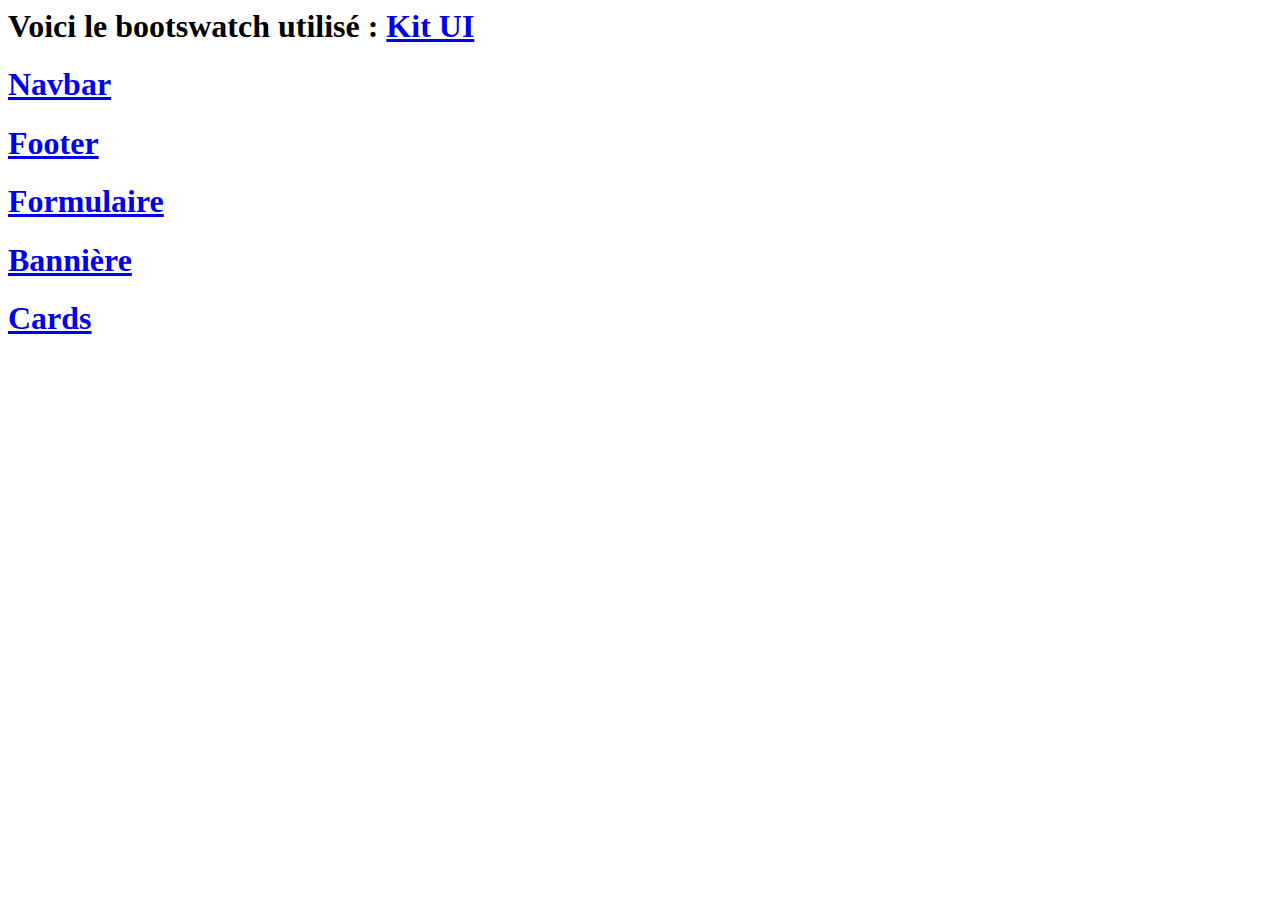
<file: index.html>
<html>
    <head>

    </head>
    <body>
        <h1>Voici le bootswatch utilisé : <a href="https://bootswatch.com/superhero/"> Kit UI</a> </h1>
        <h1> <a href="navbar.html">Navbar </a></h1>
        <h1> <a href="footer.html">Footer </a></h1>
        <h1> <a href="form.html">Formulaire </a></h1>
        <h1> <a href="banner.html">Bannière </a></h1>
        <h1> <a href="cards.html">Cards </a></h1>
    </body>
</html>
</file>
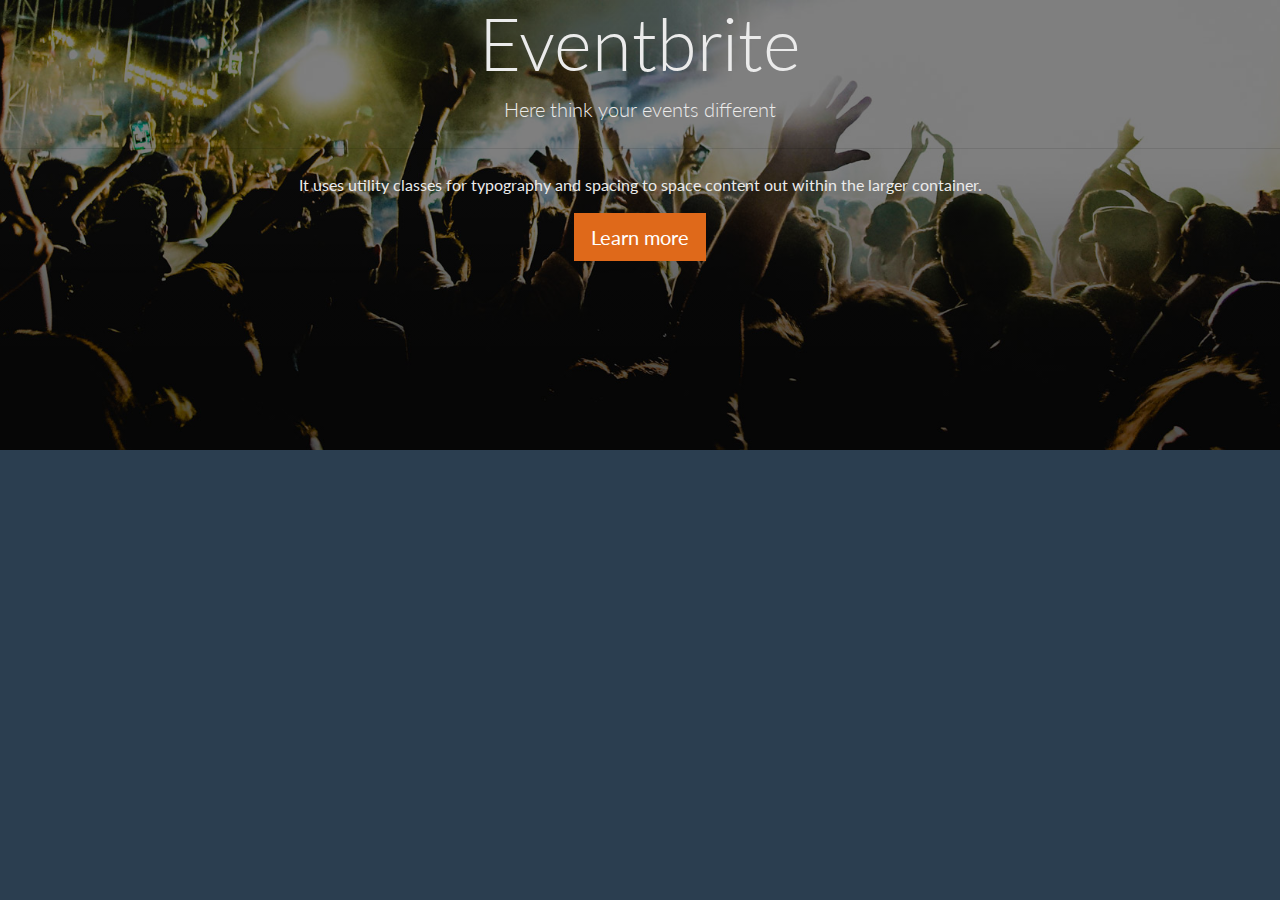
<file: banner.html>
<html>
    <head>
        <link rel="stylesheet" href="style.css">
    </head>
    <body>
        <!-- <div class="hero-image">
            <div class="page-header">
              <h1 class="display-3">Eventbrite</h1>
              <p>Think your event different</p>
              <button>clic here </button>
            </div>
        </div> -->
        <div class="bs-docs-section">
            <div class="hero-image">
            <div class="row">
              <div class="col-lg-12">
                
                <div class="bs-component">
                  
                    <h1 class="display-3" style="text-align: center;">Eventbrite</h1>
                    <p class="lead" style="text-align: center;">Here think your events different</p>
                    <hr class="my-4" style="text-align: center;">
                    <p style="text-align: center;"> It uses utility classes for typography and spacing to space content out within the larger container.</p>
                    <p class="lead" style="text-align: center;">
                      <a class="btn btn-primary btn-lg" href="#" role="button" >Learn more</a>
                    </p>
                  
                </div>
              </div>
              </div>
            </div>
    
    </body>
</html>
</file>
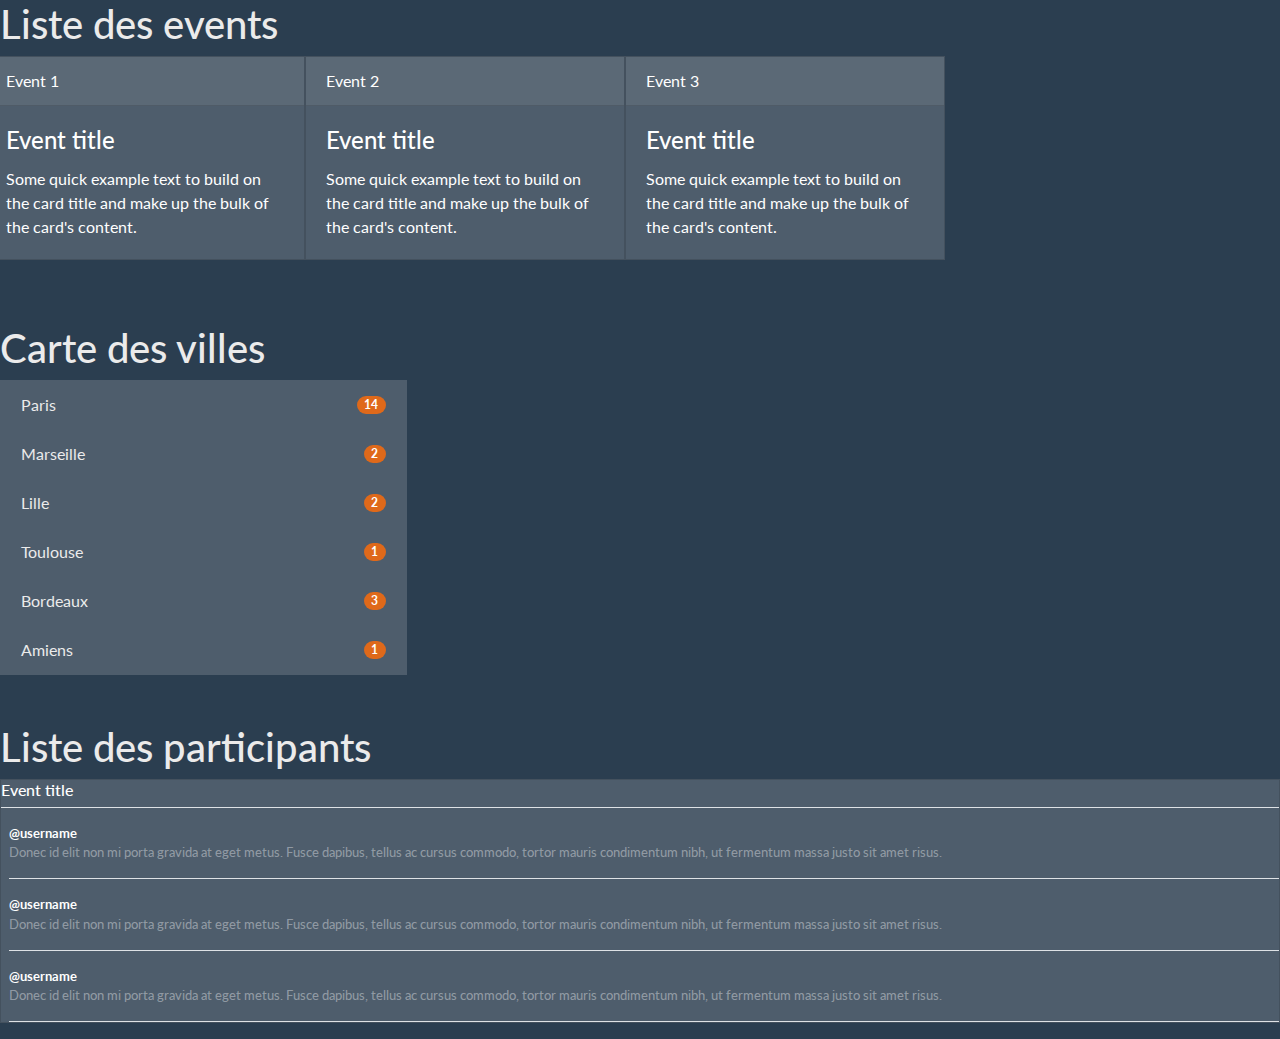
<file: cards.html>
<html>
    <head>
        <link rel="stylesheet" href="style.css">
    </head>
    <body>
        <h1>Liste des events</h1>
        <div class="row">
        <div class="card text-white bg-secondary mb-3" style="max-width: 20rem;">
            <div class="card-header">Event 1</div>
            <div class="card-body">
              <h4 class="card-title">Event title</h4>
              <p class="card-text">Some quick example text to build on the card title and make up the bulk of the card's content.</p>
            </div>
          </div>
          <div class="card text-white bg-secondary mb-3" style="max-width: 20rem;">
            <div class="card-header">Event 2</div>
            <div class="card-body">
              <h4 class="card-title">Event title</h4>
              <p class="card-text">Some quick example text to build on the card title and make up the bulk of the card's content.</p>
            </div>
          </div>
          <div class="card text-white bg-secondary mb-3" style="max-width: 20rem;">
            <div class="card-header">Event 3</div>
            <div class="card-body">
              <h4 class="card-title">Event title</h4>
              <p class="card-text">Some quick example text to build on the card title and make up the bulk of the card's content.</p>
            </div>
          </div>
        </div>
        <br><br>
        <h1>Carte des villes</h1>
        <div class="row">
            <div class="col-lg-4">
              <div class="bs-component">
                <ul class="list-group">
                  <li class="list-group-item d-flex justify-content-between align-items-center">
                    Paris
                    <span class="badge badge-primary badge-pill">14</span>
                  </li>
                  <li class="list-group-item d-flex justify-content-between align-items-center">
                    Marseille
                    <span class="badge badge-primary badge-pill">2</span>
                  </li>
                  <li class="list-group-item d-flex justify-content-between align-items-center">
                    Lille
                    <span class="badge badge-primary badge-pill">2</span>
                  </li>
                  <li class="list-group-item d-flex justify-content-between align-items-center">
                    Toulouse
                    <span class="badge badge-primary badge-pill">1</span>
                  </li>
                  <li class="list-group-item d-flex justify-content-between align-items-center">
                    Bordeaux
                    <span class="badge badge-primary badge-pill">3</span>
                  </li>
                  <li class="list-group-item d-flex justify-content-between align-items-center">
                    Amiens
                    <span class="badge badge-primary badge-pill">1</span>
                  </li>
                </ul>
              </div>
            </div>
        </div>
        <br><br>
        <h1>Liste des participants</h1>
        <div class="card text-white bg-secondary mb-3" style="max-width: 100rem;">
            <h6 class="border-bottom border-gray pb-2 mb-0">Event title</h6>
            <div class="media text-muted pt-3">
              <img data-src="holder.js/32x32?theme=thumb&bg=e83e8c&fg=e83e8c&size=1" alt="" class="mr-2 rounded">
              <p class="media-body pb-3 mb-0 small lh-125 border-bottom border-gray">
                <strong class="d-block text-white">@username</strong>
                  Donec id elit non mi porta gravida at eget metus. Fusce dapibus, tellus ac cursus commodo, tortor mauris condimentum nibh, ut fermentum massa justo sit amet risus.
              </p>
            </div>
            <div class="media text-muted pt-3">
              <img data-src="holder.js/32x32?theme=thumb&bg=e83e8c&fg=e83e8c&size=1" alt="" class="mr-2 rounded">
              <p class="media-body pb-3 mb-0 small lh-125 border-bottom border-gray">
                <strong class="d-block text-white">@username</strong>
                Donec id elit non mi porta gravida at eget metus. Fusce dapibus, tellus ac cursus commodo, tortor mauris condimentum nibh, ut fermentum massa justo sit amet risus.
              </p>
            </div>
            <div class="media text-muted pt-3">
              <img data-src="holder.js/32x32?theme=thumb&bg=6f42c1&fg=6f42c1&size=1" alt="" class="mr-2 rounded">
              <p class="media-body pb-3 mb-0 small lh-125 border-bottom border-gray">
                <strong class="d-block text-white">@username</strong>
                Donec id elit non mi porta gravida at eget metus. Fusce dapibus, tellus ac cursus commodo, tortor mauris condimentum nibh, ut fermentum massa justo sit amet risus.
              </p>
            </div>
    </body>
</html>
</file>
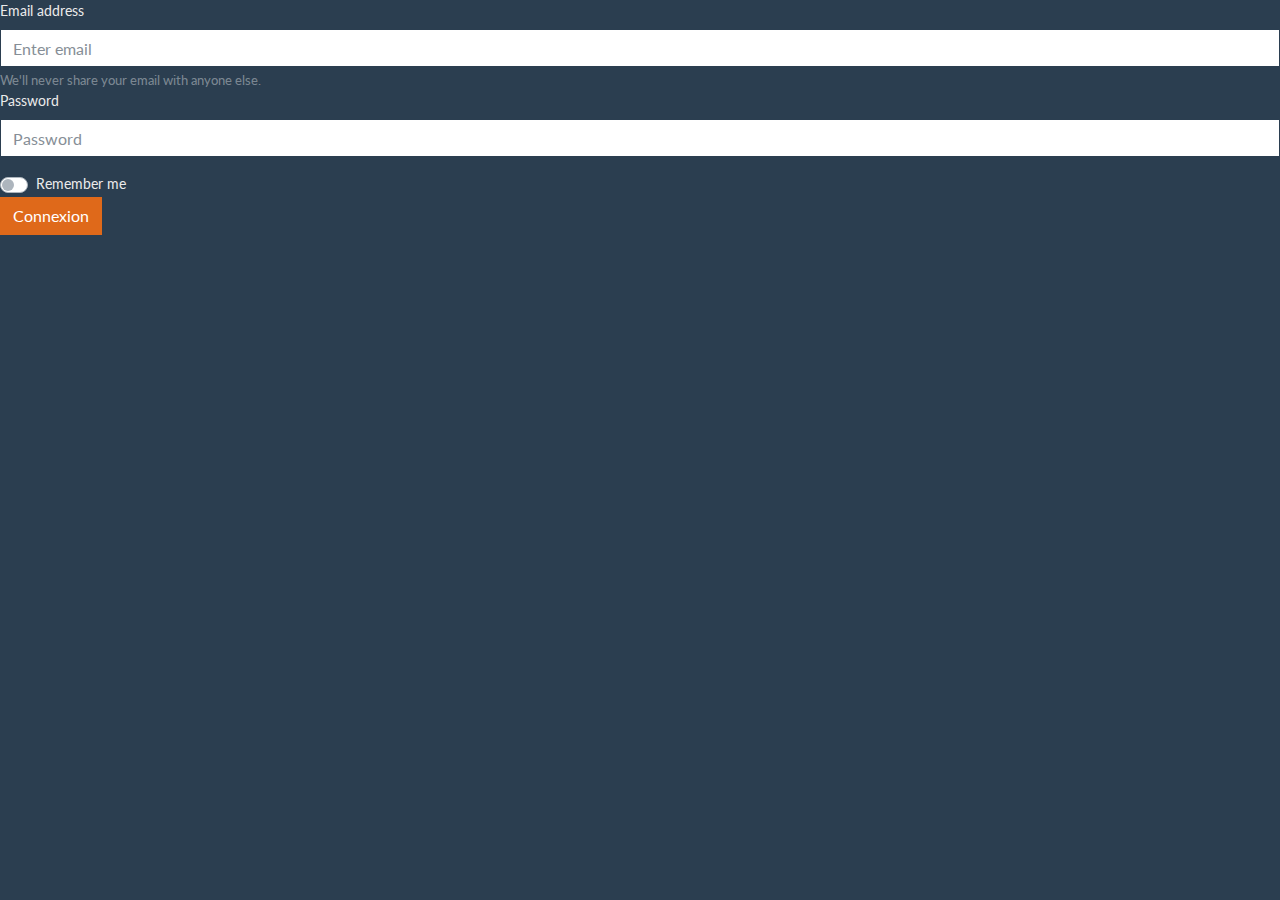
<file: connexion.html>
<html>
    <head>
        <link rel="stylesheet" href="style.css">
    </head>
    <body>
        <label for="exampleInputEmail1">Email address</label>
            <input type="email" class="form-control" id="exampleInputEmail1" aria-describedby="emailHelp" placeholder="Enter email">
            <small id="emailHelp" class="form-text text-muted">We'll never share your email with anyone else.</small>
          </div>
          <div class="form-group">
            <label for="exampleInputPassword1">Password</label>
            <input type="password" class="form-control" id="exampleInputPassword1" placeholder="Password">
          </div>
          <div class="custom-control custom-switch">
            <input type="checkbox" class="custom-control-input" id="customSwitch1" >
            <label class="custom-control-label" for="customSwitch1">Remember me</label>
          </div>
          <button type="submit" class="btn btn-primary">Connexion</button>
    </body>
    </body>
</html>
</file>
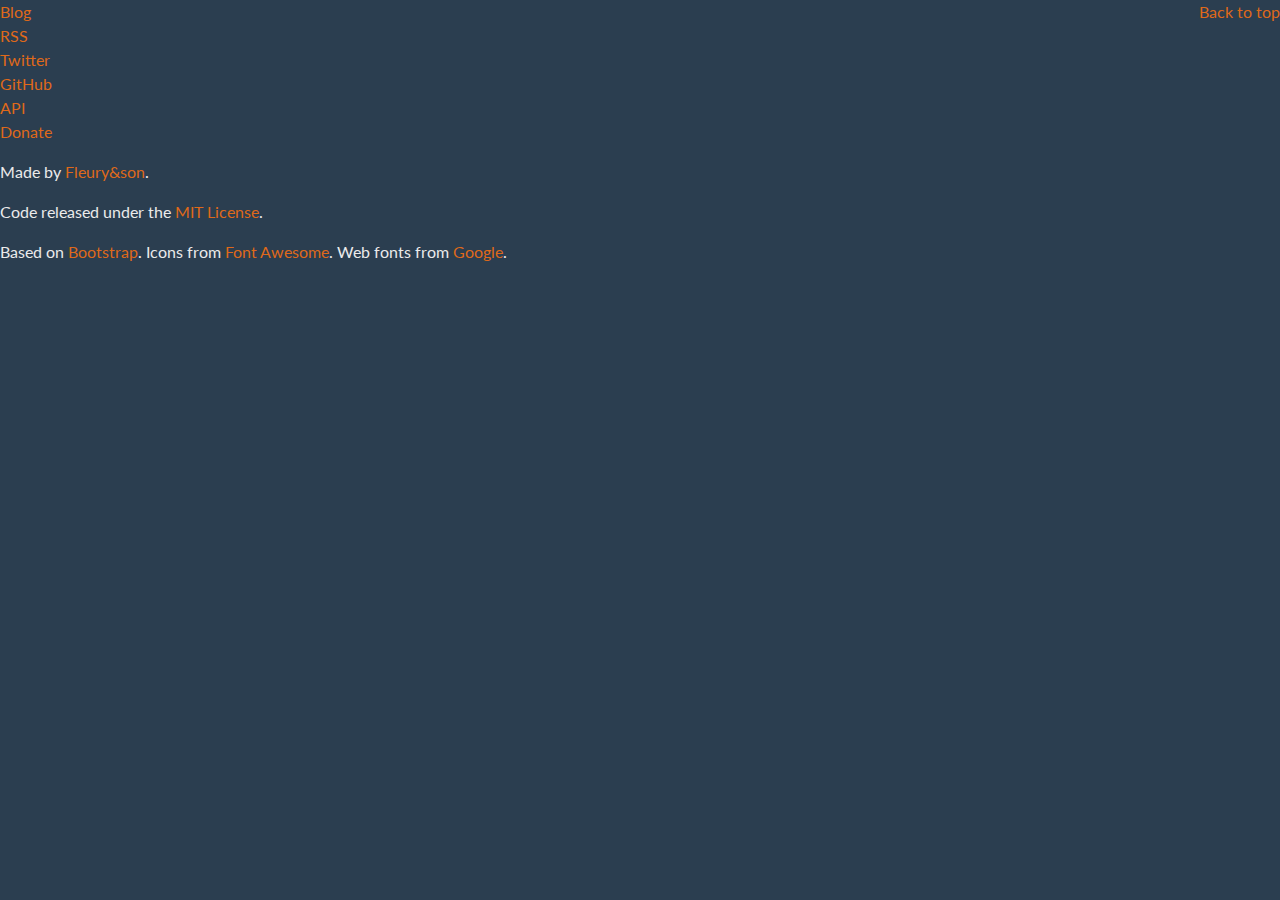
<file: footer.html>
<html>
    <head>
        <link rel="stylesheet" href="style.css">
    </head>
    <body>
        <footer id="footer">
            <div class="row">
              <div class="col-lg-12">
                <ul class="list-unstyled">
                  <li class="float-lg-right"><a href="#top">Back to top</a></li>
                  <li><a href="https://blog.bootswatch.com/">Blog</a></li>
                  <li><a href="https://blog.bootswatch.com/rss/">RSS</a></li>
                  <li><a href="https://twitter.com/bootswatch">Twitter</a></li>
                  <li><a href="https://github.com/thomaspark/bootswatch">GitHub</a></li>
                  <li><a href="../help/#api">API</a></li>
                  <li><a href="../help/#donate">Donate</a></li>
                </ul>
                <p>Made by <a href="#">Fleury&son</a>.</p>
                <p>Code released under the <a href="#">MIT License</a>.</p>
                <p>Based on <a href="https://getbootstrap.com/" rel="nofollow">Bootstrap</a>. Icons from <a href="https://fontawesome.com/" rel="nofollow">Font Awesome</a>. Web fonts from <a href="https://fonts.google.com/" rel="nofollow">Google</a>.</p>
    
              </div>
            </div>
          </footer>
    </body>
</html>
</file>
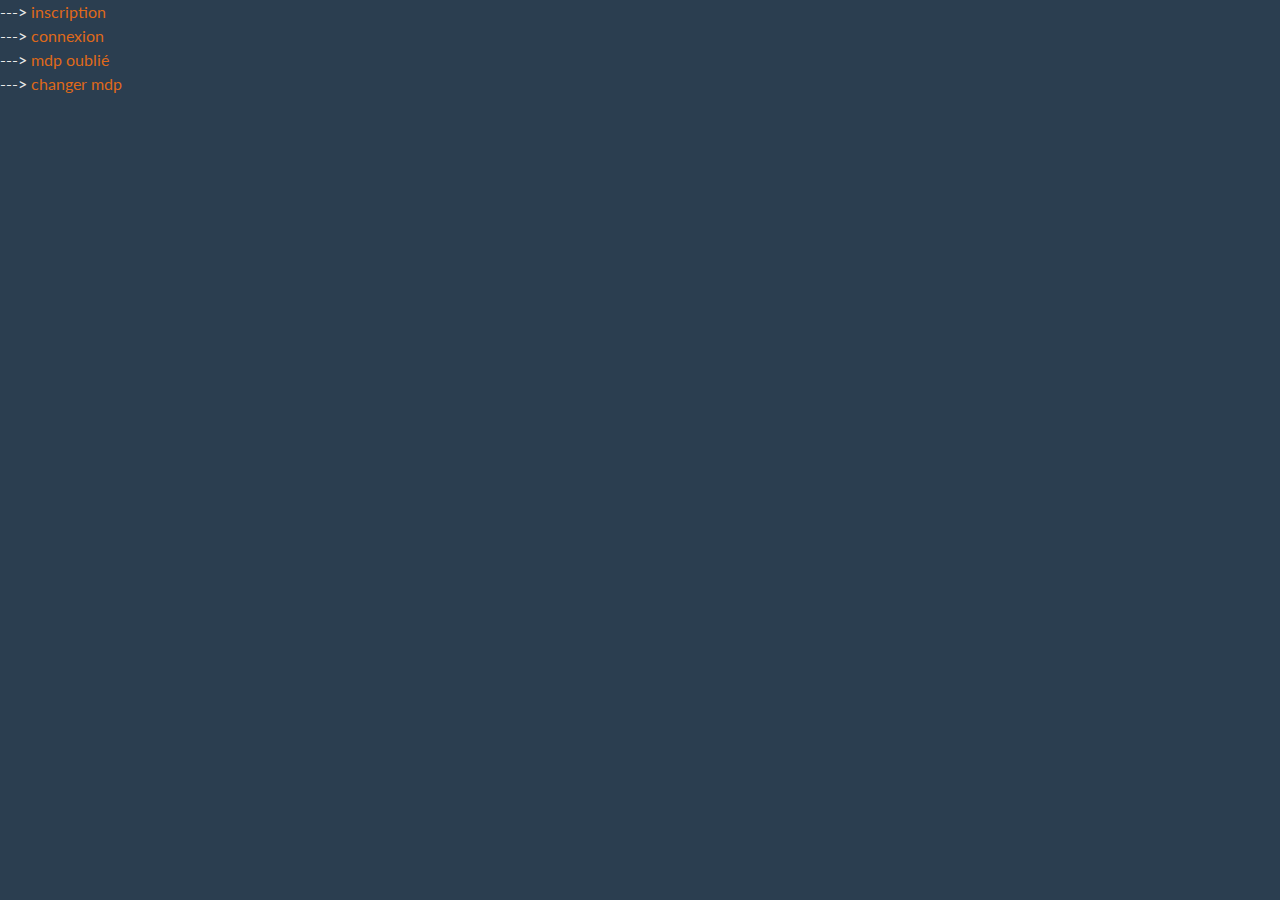
<file: form.html>
<html>
    <head>
        <link rel="stylesheet" href="style.css">
    </head>
    <body>
            ---> <a href="inscription.html">inscription</a>
  <br>      ---> <a href="connexion.html">connexion</a>
  <br>      ---> <a href="password_forgot.html">mdp oublié </a>
  <br>      ---> <a href="password_change.html">changer mdp</a>
      
    </body>
</html>
</file>
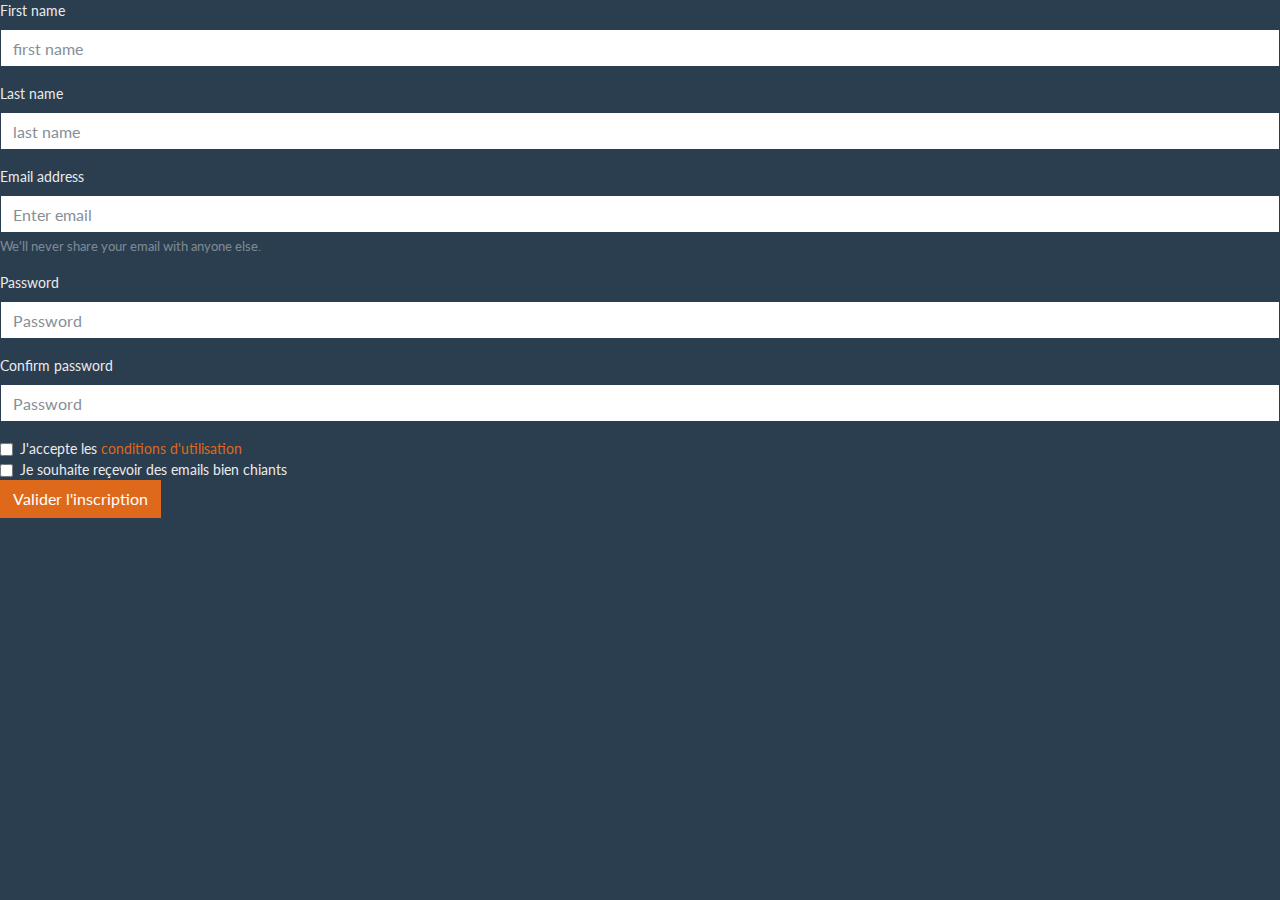
<file: inscription.html>
<html>
    <head>
        <link rel="stylesheet" href="style.css">
    </head>
    <body>
        <div class="form-group">
            <div class="form-group">
                <label for="exampleInputPassword1">First name</label>
                <input type="first_name" class="form-control" id="exampleInputPassword1" placeholder="first name">
              </div>
              <div class="form-group">
                <label for="exampleInputPassword1">Last name</label>
                <input type="last_name" class="form-control" id="exampleInputPassword1" placeholder="last name">
              </div>
            <label for="exampleInputEmail1">Email address</label>
            <input type="email" class="form-control" id="exampleInputEmail1" aria-describedby="emailHelp" placeholder="Enter email">
            <small id="emailHelp" class="form-text text-muted">We'll never share your email with anyone else.</small>
          </div>
          <div class="form-group">
            <label for="exampleInputPassword1">Password</label>
            <input type="password" class="form-control" id="exampleInputPassword1" placeholder="Password">
          </div>
          <div class="form-group">
            <label for="exampleInputPassword1">Confirm password</label>
            <input type="password" class="form-control" id="exampleInputPassword1" placeholder="Password">
          </div>
          <div class="form-check">
            <label class="form-check-label">
              <input class="form-check-input" type="checkbox" value="" >
              J'accepte les <a href="#">conditions d'utilisation </a>
            </label>
          </div>
          <div class="form-check disabled">
            <label class="form-check-label">
              <input class="form-check-input" type="checkbox" value="" >
              Je souhaite reçevoir des emails bien chiants
            </label>
          </div>
          <button type="submit" class="btn btn-primary">Valider l'inscription</button>
    </body>
</html>
</file>
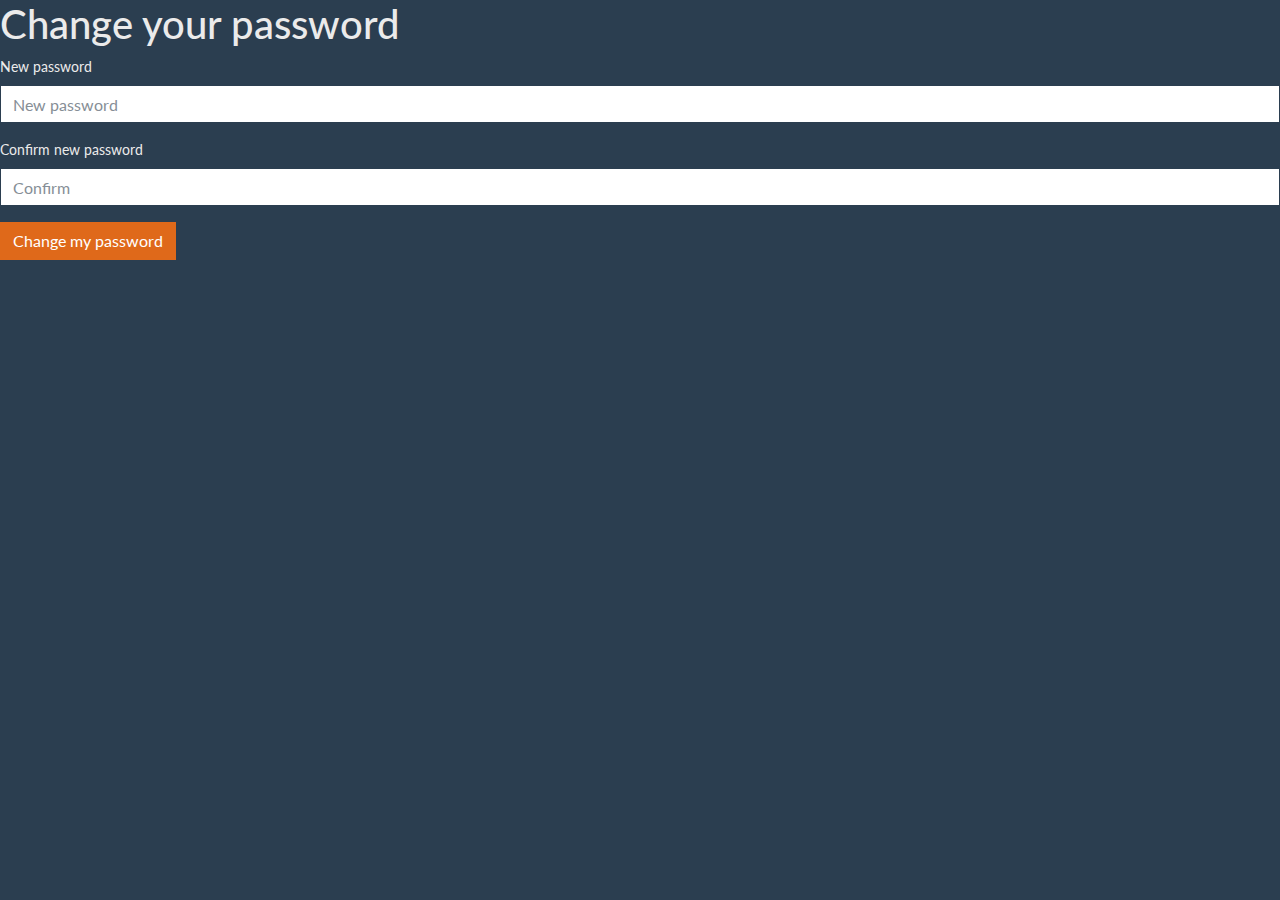
<file: password_change.html>
<html>
    <head>
        <link rel="stylesheet" href="style.css">
    </head>
    <body>
        <h1>Change your password</h1>
        <div class="form-group">
            <label for="exampleInputPassword1">New password</label>
            <input type="password" class="form-control" id="exampleInputPassword1" placeholder="New password">
          </div>
          <div class="form-group">
            <label for="exampleInputPassword1">Confirm new password</label>
            <input type="password" class="form-control" id="exampleInputPassword1" placeholder="Confirm">
          </div>
          <button type="submit" class="btn btn-primary">Change my password</button>
    </body>
</html>
</file>
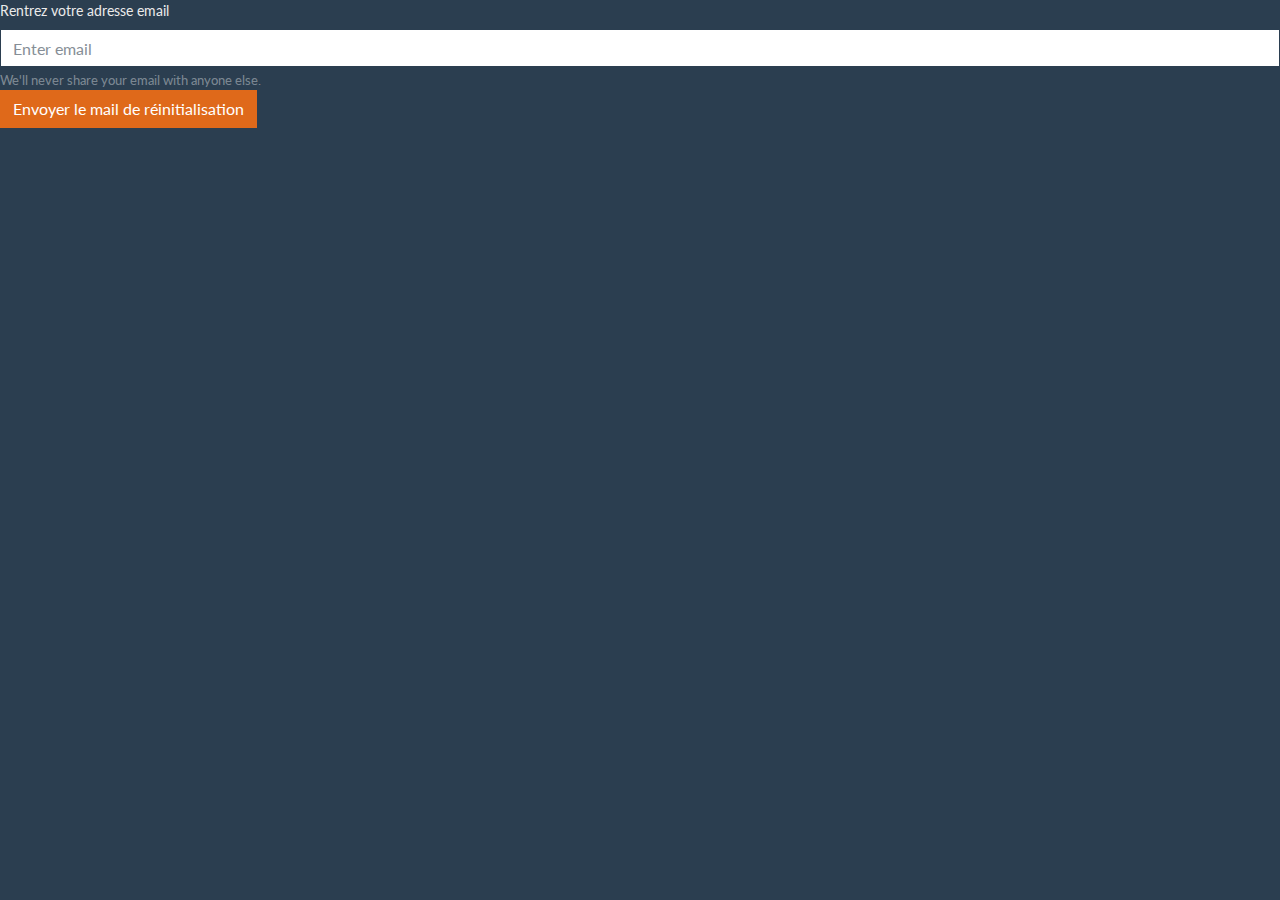
<file: password_forgot.html>
<html>
    <head>
        <link rel="stylesheet" href="style.css">
    </head>
    <body>
        <label for="exampleInputEmail1">Rentrez votre adresse email</label>
            <input type="email" class="form-control" id="exampleInputEmail1" aria-describedby="emailHelp" placeholder="Enter email">
            <small id="emailHelp" class="form-text text-muted">We'll never share your email with anyone else.</small>
          </div>
          <button type="submit" class="btn btn-primary">Envoyer le mail de réinitialisation</button>
    </body>
</html>
</file>
